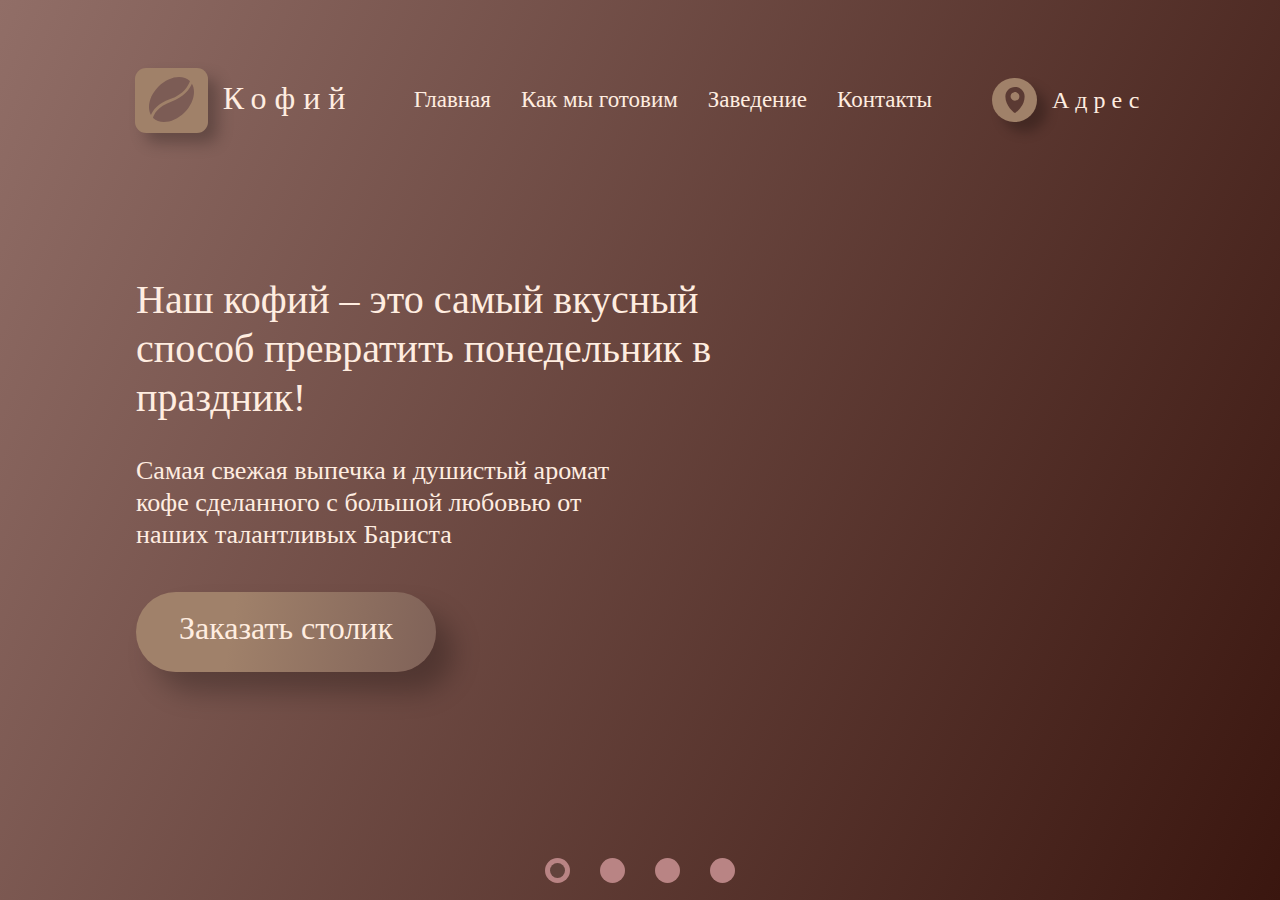
<file: index.html>
<!DOCTYPE html>
<html lang="ru">
<head>
	<meta charset="UTF-8">
	<meta name="viewport" content="width=device-width, initial-scale=1.0">
	<meta name="description" content="Наше заведение приглашает вас посетить кофейню Кофий: вкусная выпечка и ароматный кофе ждут вас!" />
    <meta name="keywords" content="Кофе, кофейня, выпечка, кофейный дом" />
	<title>Главная</title>
	<link rel="stylesheet" href="css/style.css">
</head>
<body>

<!-- хедер -->
	<header class="head">
		<div class="container">
			<div class="row align-items-center justify-content-center">
				<div class="col-12">
					<!-- контеинер элементов -->
					<div class="container_elements">

						<div class="fon_log"> <!-- фон логотипа -->
							<div class="logo"> <!-- иконка зерна -->
								<svg width="45" height="45" viewBox="0 0 45 45" fill="none" xmlns="http://www.w3.org/2000/svg">
									<path d="M1.96315 38.0374C-2.35798 30.4174 0.582444 18.4662 9.52172 9.52446C19.6732 -0.625623 33.7098 -3.04545 40.8764 4.11977C40.8848 4.12915 40.8918 4.13978 40.9033 4.1493C39.469 8.32221 34.9016 17.201 21.2104 22.0014C8.66864 26.401 3.83064 33.3959 1.96315 38.0374ZM42.8921 6.72826C41.8058 9.26237 39.9151 12.5741 36.6575 15.8314C33.3831 19.1072 28.7292 22.3244 22.1372 24.6368C8.75808 29.3283 5.01992 37.0088 3.97694 40.7306C4.02621 40.7803 4.06858 40.8318 4.11647 40.8801C11.2824 48.0456 25.3195 45.6259 35.4703 35.4742C44.5026 26.4417 47.4074 14.3355 42.8921 6.72826Z" fill="#7C5C55"/>
								</svg>
							</div>
						</div>
						<div class="logo_txt"><!-- текст логотипа -->
							<h4>Кофий</h4>
						</div>
						<nav class="navigation"><!-- меню навигации -->
                            <ul>
                                <li><a href="index.html" class="menulink">Главная</a></li>
                                <li><a href="How_we_cook.html" class="menulink">Как мы готовим</a></li>
                                <li><a href="institution.html" class="menulink">Заведение</a></li>
                                <li><a href="contact.html" class="menulink">Контакты</a></li>
                            </ul>
                        </nav>
						<div class="fon_address"><!-- фон адреса -->
							<div class="address"><!-- иконка адреса -->
								<svg width="20" height="27" href="#" viewBox="0 0 20 27" fill="none" xmlns="http://www.w3.org/2000/svg">
									<path d="M10 0.875C7.44729 0.875 4.99914 1.87956 3.1941 3.66768C1.38906 5.4558 0.375 7.88101 0.375 10.4098C0.375 20.1526 9.125 26.4543 9.4925 26.7143C9.64069 26.8188 9.81808 26.875 10 26.875C10.1819 26.875 10.3593 26.8188 10.5075 26.7143C10.875 26.4543 19.625 20.1526 19.625 10.4098C19.625 7.88101 18.6109 5.4558 16.8059 3.66768C15.0009 1.87956 12.5527 0.875 10 0.875ZM10 14.7438C9.13471 14.7438 8.28885 14.4896 7.56938 14.0134C6.84992 13.5372 6.28916 12.8603 5.95803 12.0683C5.62689 11.2764 5.54025 10.405 5.70906 9.56428C5.87787 8.72357 6.29455 7.95132 6.90641 7.3452C7.51826 6.73908 8.29781 6.3263 9.14648 6.15908C9.99515 5.99185 10.8748 6.07768 11.6742 6.40571C12.4737 6.73374 13.1569 7.28924 13.6377 8.00196C14.1184 8.71468 14.375 9.55262 14.375 10.4098C14.375 11.5592 13.9141 12.6616 13.0936 13.4744C12.2731 14.2872 11.1603 14.7438 10 14.7438Z" fill="#5B3A33"/>
								</svg>
							</div>
						</div>
						<div class="address_txt"><!-- текст адреса -->
							<a href="contact.html" class="address_text">Адрес</a>
						</div>

					</div>
				</div>
			</div>
		</div>
	</header>







<!-- контент -->
	<div class="content">
		<div class="container">
			<div class="row">
				<div class="col-12">
					<div class="container_content">
						
							<h5>
								Наш кофий – это самый вкусный 
								способ превратить понедельник в 
								праздник!
							</h5>
							<p>
								Самая свежая выпечка и душистый аромат
								кофе сделанного с большой любовью от
								наших талантливых Бариста
							</p>
							
							<a class="order_btn btn btn-primary" href="contact.html" role="button">
							Заказать столик
							</a>
	                        
					</div>
				</div>
			</div>
		</div>
	</div>


<!-- футер -->
	<footer class="foot">
		<div class="container">
			<div class="row"> 
				<div class="col-12">
					<div class="footer_navigation">
			            <div class="fmenu"><div class="f"></div></div>
			            <div class="fmenu"></div>
			            <div class="fmenu"></div>
			            <div class="fmenu"></div>
			        </div>
				</div>
			</div>
		</div>
	</footer>

</body>
</html>
</file>
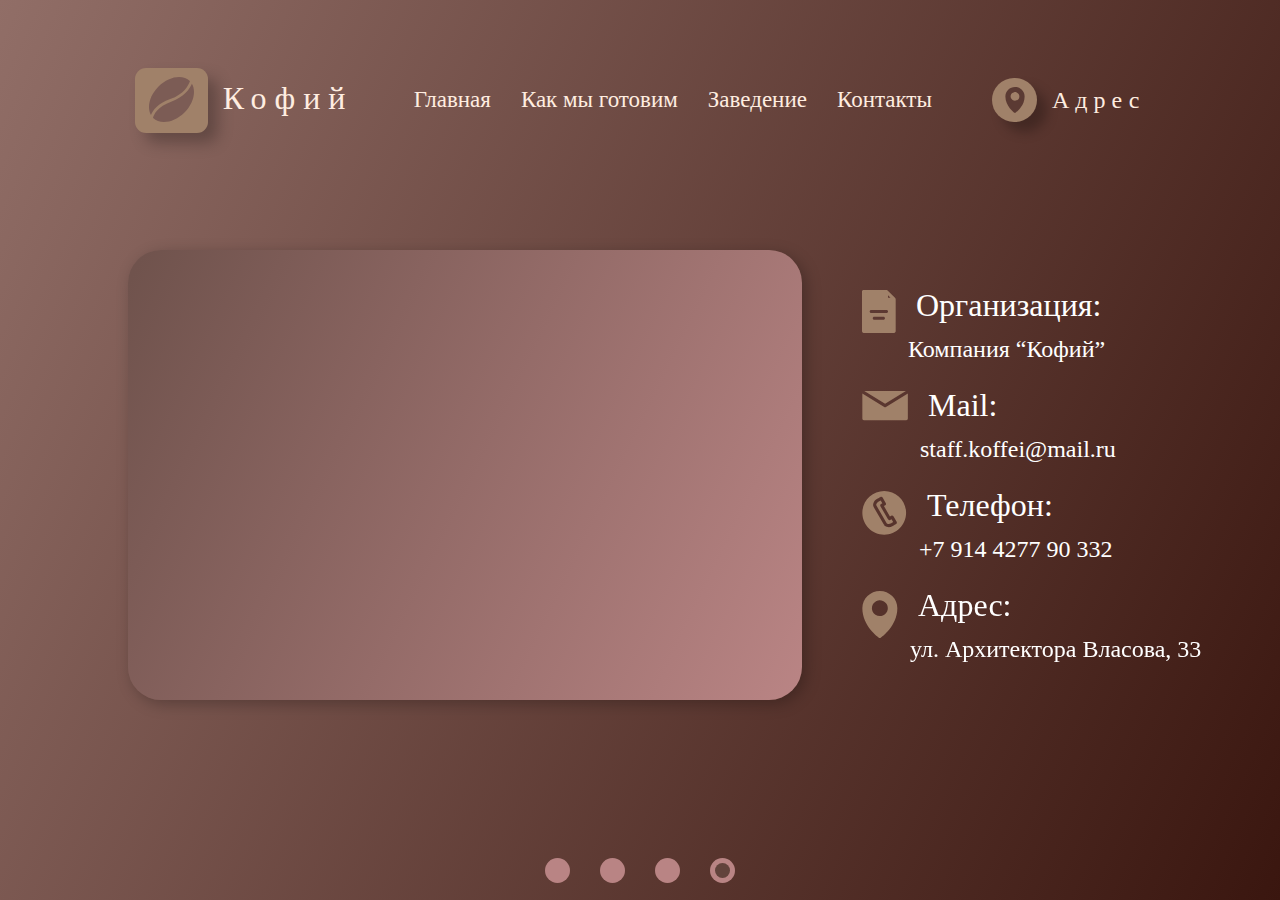
<file: contact.html>
<!DOCTYPE html>
<html lang="ru">
<head>
    <meta charset="UTF-8">
    <meta name="viewport" content="width=device-width, initial-scale=1.0">
    <meta name="description" content="Наше заведение приглашает вас посетить кофейню Кофий: вкусная выпечка и ароматный кофе ждут вас!" />
    <meta name="keywords" content="Кофе, кофейня, выпечка, кофейный дом" />
    <title>Заведение</title>
    <link rel="stylesheet" href="css/style.css">
</head>
<body>
    <!-- хедер -->
    <header class="head">
        <div class="container">
            <div class="row align-items-center justify-content-center">
                <div class="col-12">
                    <!-- контеинер элементов -->
                    <div class="container_elements">

                        <div class="fon_log"> <!-- фон логотипа -->
                            <div class="logo"> <!-- иконка зерна -->
                                <svg width="45" height="45" viewBox="0 0 45 45" fill="none" xmlns="http://www.w3.org/2000/svg">
                                    <path d="M1.96315 38.0374C-2.35798 30.4174 0.582444 18.4662 9.52172 9.52446C19.6732 -0.625623 33.7098 -3.04545 40.8764 4.11977C40.8848 4.12915 40.8918 4.13978 40.9033 4.1493C39.469 8.32221 34.9016 17.201 21.2104 22.0014C8.66864 26.401 3.83064 33.3959 1.96315 38.0374ZM42.8921 6.72826C41.8058 9.26237 39.9151 12.5741 36.6575 15.8314C33.3831 19.1072 28.7292 22.3244 22.1372 24.6368C8.75808 29.3283 5.01992 37.0088 3.97694 40.7306C4.02621 40.7803 4.06858 40.8318 4.11647 40.8801C11.2824 48.0456 25.3195 45.6259 35.4703 35.4742C44.5026 26.4417 47.4074 14.3355 42.8921 6.72826Z" fill="#7C5C55"/>
                                </svg>
                            </div>
                        </div>
                        <div class="logo_txt"><!-- текст логотипа -->
                            <h4>Кофий</h4>
                        </div>
                        <nav class="navigation"><!-- меню навигации -->
                            <ul>
                                <li><a href="index.html" class="menulink">Главная</a></li>
                                <li><a href="How_we_cook.html" class="menulink">Как мы готовим</a></li>
                                <li><a href="institution.html" class="menulink">Заведение</a></li>
                                <li><a href="contact.html" class="menulink">Контакты</a></li>
                            </ul>
                        </nav>
                        <div class="fon_address"><!-- фон адреса -->
                            <div class="address"><!-- иконка адреса -->
                                <svg width="20" height="27" href="#" viewBox="0 0 20 27" fill="none" xmlns="http://www.w3.org/2000/svg">
                                    <path d="M10 0.875C7.44729 0.875 4.99914 1.87956 3.1941 3.66768C1.38906 5.4558 0.375 7.88101 0.375 10.4098C0.375 20.1526 9.125 26.4543 9.4925 26.7143C9.64069 26.8188 9.81808 26.875 10 26.875C10.1819 26.875 10.3593 26.8188 10.5075 26.7143C10.875 26.4543 19.625 20.1526 19.625 10.4098C19.625 7.88101 18.6109 5.4558 16.8059 3.66768C15.0009 1.87956 12.5527 0.875 10 0.875ZM10 14.7438C9.13471 14.7438 8.28885 14.4896 7.56938 14.0134C6.84992 13.5372 6.28916 12.8603 5.95803 12.0683C5.62689 11.2764 5.54025 10.405 5.70906 9.56428C5.87787 8.72357 6.29455 7.95132 6.90641 7.3452C7.51826 6.73908 8.29781 6.3263 9.14648 6.15908C9.99515 5.99185 10.8748 6.07768 11.6742 6.40571C12.4737 6.73374 13.1569 7.28924 13.6377 8.00196C14.1184 8.71468 14.375 9.55262 14.375 10.4098C14.375 11.5592 13.9141 12.6616 13.0936 13.4744C12.2731 14.2872 11.1603 14.7438 10 14.7438Z" fill="#5B3A33"/>
                                </svg>
                            </div>
                        </div>
                        <div class="address_txt"><!-- текст адреса -->
                            <a href="contact.html" class="address_text">Адрес</a>
                        </div>

                    </div>
                </div>
            </div>
        </div>
    </header>








<!-- контент -->
<div class="content">
    <div class="container">
        <div class="row">
            <div class="col-12">
                <div class="contact_container">
                    
                    <div class="container_map">
                        <iframe src="https://www.google.com/maps/embed?pb=!1m18!1m12!1m3!1d1892.0955658153416!2d37.54423451804086!3d55.669974068873714!2m3!1f0!2f0!3f0!3m2!1i1024!2i768!4f13.1!3m3!1m2!1s0x46b54ce75257d7e5%3A0x2579fb7ecc104feb!2z0KHRgtGA0L7QudC60LAt0KHQntCf!5e0!3m2!1sru!2sru!4v1716815133904!5m2!1sru!2sru" width="650" height="437" style="border:0; border-radius: 33px;" allowfullscreen="" loading="lazy" referrerpolicy="no-referrer-when-downgrade"></iframe>
                    </div>

                    <div class="container_info">

                        <div class="info">
                            <svg width="34" height="43" viewBox="0 0 34 43" fill="none" xmlns="http://www.w3.org/2000/svg">
                                <path fill-rule="evenodd" clip-rule="evenodd" d="M33.5068 8.46475C33.4517 8.36216 33.3828 8.26263 33.3016 8.17228L33.2741 8.14013L33.2526 8.11869C33.248 8.11409 33.2434 8.1095 33.2388 8.10491L25.5826 0.448656L25.555 0.421094L25.5259 0.393531L25.5152 0.385875C25.4249 0.304719 25.3253 0.235813 25.2227 0.180688C25.0068 0.0658438 24.7618 0 24.5 0H1.53125C0.686 0 0 0.686 0 1.53125V41.3438C0 42.189 0.686 42.875 1.53125 42.875H32.1562C33.0015 42.875 33.6875 42.189 33.6875 41.3438V9.1875C33.6875 8.92566 33.6217 8.68066 33.5068 8.46475ZM12.25 29.8594H21.4375C22.2827 29.8594 22.9688 29.1734 22.9688 28.3281C22.9688 27.4829 22.2827 26.7969 21.4375 26.7969H12.25C11.4048 26.7969 10.7188 27.4829 10.7188 28.3281C10.7188 29.1734 11.4048 29.8594 12.25 29.8594ZM9.1875 22.9688H24.5C25.3452 22.9688 26.0312 22.2827 26.0312 21.4375C26.0312 20.5923 25.3452 19.9062 24.5 19.9062H9.1875C8.34225 19.9062 7.65625 20.5923 7.65625 21.4375C7.65625 22.2827 8.34225 22.9688 9.1875 22.9688ZM26.0312 7.65625H28.4598L26.0312 5.22769V7.65625Z" fill="#A08169"/>
                            </svg>
                            <div class="t_container">
                                <h4>Организация:</h4>
                                <p>Компания “Кофий”</p>
                            </div>
                        </div>

                        <div class="info">
                            <svg width="46" height="31" viewBox="0 0 46 31" fill="none" xmlns="http://www.w3.org/2000/svg">
                                <path fill-rule="evenodd" clip-rule="evenodd" d="M0.34375 3.5635V28.5625C0.34375 29.4595 1.07175 30.1875 1.96875 30.1875H44.2188C45.1157 30.1875 45.8438 29.4595 45.8438 28.5625V3.5635L23.9404 16.9486C23.4204 17.2671 22.7671 17.2671 22.2471 16.9486L0.34375 3.5635ZM23.0938 13.658L2.2775 0.9375H43.91L23.0938 13.658Z" fill="#A08169"/>
                            </svg>
                            <div class="t_container">
                                <h4>Mail:</h4>
                                <p>staff.koffei@mail.ru</p>
                            </div>
                        </div>

                        <div class="info">
                            <svg width="45" height="45" viewBox="0 0 45 45" fill="none" xmlns="http://www.w3.org/2000/svg">
                                <path fill-rule="evenodd" clip-rule="evenodd" d="M22.2188 0.9375C10.1453 0.9375 0.34375 10.7391 0.34375 22.8125C0.34375 34.8859 10.1453 44.6875 22.2188 44.6875C34.2922 44.6875 44.0938 34.8859 44.0938 22.8125C44.0938 10.7391 34.2922 0.9375 22.2188 0.9375ZM11.7047 17.1016L11.9391 17.5063L21.6734 34.3688L23.0266 35.15L21.6812 34.3797L21.9156 34.7859C22.6578 36.0734 24.0688 36.9516 25.9078 37.1031C27.4594 37.2313 29.2156 36.8156 30.7812 35.9109C32.5328 34.9 34.0906 34 34.0906 34C34.8375 33.5687 35.0938 32.6141 34.6625 31.8656L31.4172 26.2453C30.9859 25.4984 30.0297 25.2422 29.2828 25.6734L27.9297 26.4547L21.9203 16.0453L23.2734 15.2641C24.0203 14.8328 24.2766 13.8766 23.8453 13.1297L20.6 7.50937C20.1687 6.76094 19.2125 6.50625 18.4656 6.9375C18.4656 6.9375 16.9078 7.83594 15.1562 8.84844C13.5906 9.75156 12.3516 11.0656 11.6875 12.4719C10.8984 14.1406 10.9547 15.8016 11.6969 17.0891L11.7047 17.1016ZM24.3875 32.8172L14.4031 15.5266C14.1266 15.0469 14.2188 14.4297 14.5125 13.8078C14.9297 12.9234 15.7344 12.1219 16.7188 11.5547L18.675 10.425L20.3578 13.3391L19.0047 14.1203C18.2578 14.5516 18.0016 15.5078 18.4328 16.2547L26.0047 29.3703C26.4359 30.1172 27.3922 30.3734 28.1391 29.9422L29.4922 29.1609L31.175 32.075L29.2188 33.2047C28.2344 33.7734 27.1391 34.0687 26.1641 33.9891C25.4922 33.9344 24.9234 33.7141 24.6391 33.2547L24.3875 32.8172Z" fill="#A08169"/>
                            </svg>
                            <div class="t_container">
                                <h4>Телефон:</h4>
                                <p>+7 914 4277 90 332</p>
                            </div>
                        </div>

                        <div class="info">
                            <svg width="36" height="48" viewBox="0 0 36 48" fill="none" xmlns="http://www.w3.org/2000/svg">
                                <path d="M17.8438 0.9375C13.2025 0.9375 8.75127 2.75343 5.46938 5.9858C2.1875 9.21818 0.34375 13.6022 0.34375 18.1735C0.34375 35.7855 16.2528 47.1769 16.921 47.647C17.1905 47.836 17.513 47.9375 17.8438 47.9375C18.1745 47.9375 18.497 47.836 18.7665 47.647C19.4347 47.1769 35.3438 35.7855 35.3438 18.1735C35.3438 13.6022 33.5 9.21818 30.2181 5.9858C26.9362 2.75343 22.485 0.9375 17.8438 0.9375ZM17.8438 26.008C16.2705 26.008 14.7326 25.5485 13.4244 24.6877C12.1163 23.8268 11.0968 22.6032 10.4947 21.1716C9.89265 19.7401 9.73512 18.1648 10.042 16.645C10.349 15.1253 11.1066 13.7293 12.219 12.6336C13.3315 11.5379 14.7489 10.7918 16.2919 10.4895C17.8349 10.1872 19.4343 10.3423 20.8878 10.9353C22.3413 11.5283 23.5837 12.5325 24.4577 13.8208C25.3318 15.1092 25.7983 16.624 25.7983 18.1735C25.7983 20.2513 24.9602 22.2441 23.4685 23.7133C21.9767 25.1826 19.9534 26.008 17.8438 26.008Z" fill="#A08169"/>
                            </svg>
                            <div class="t_container">
                                <h4>Адрес:</h4>
                                <p>ул. Архитектора Власова, 33</p>
                            </div>
                        </div>

                    </div>
                </div>
            </div>
        </div>
    </div>
</div>









<!-- футер -->
    <footer class="foot">
        <div class="container">
            <div class="row"> 
                <div class="col-12">
                    <div class="footer_navigation">
                        <div class="fmenu"></div>
                        <div class="fmenu"></div>
                        <div class="fmenu"></div>
                        <div class="fmenu"><div class="f"></div></div>
                    </div>
                </div>
            </div>
        </div>
    </footer>


</body>
</html>
</file>
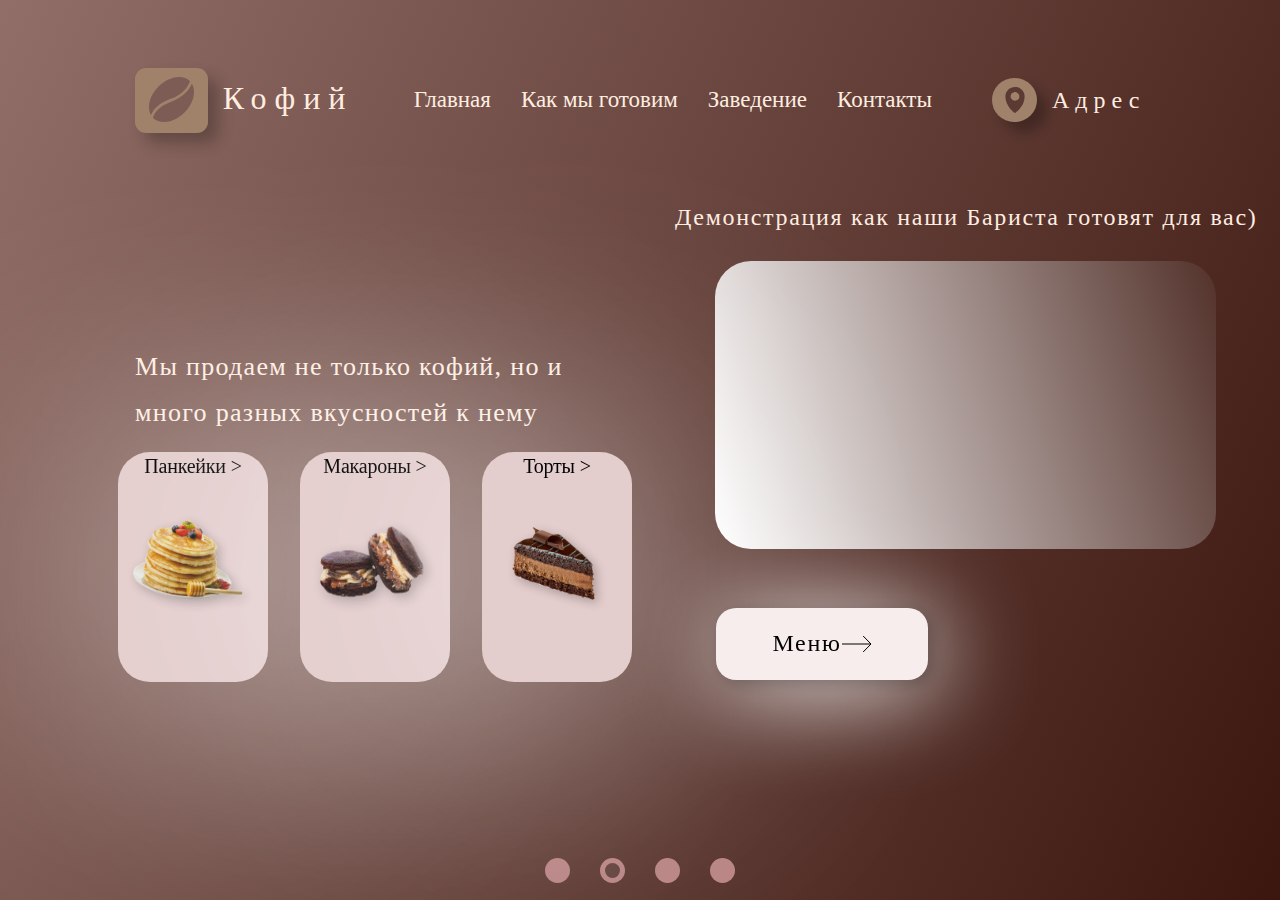
<file: How_we_cook.html>
<!DOCTYPE html>
<html lang="ru">
<head>
	<meta charset="UTF-8">
	<meta name="viewport" content="width=device-width, initial-scale=1.0">
	<meta name="description" content="Наше заведение приглашает вас посетить кофейню Кофий: вкусная выпечка и ароматный кофе ждут вас!" />
    <meta name="keywords" content="Кофе, кофейня, выпечка, кофейный дом" />
	<title>Как мы готовим</title>
	<link rel="stylesheet" href="css/style.css">
</head>
<body>

<!-- хедер -->
	<header class="head">
		<div class="container">
			<div class="row align-items-center justify-content-center">
				<div class="col-12">
					<!-- контеинер элементов -->
					<div class="container_elements">

						<div class="fon_log"> <!-- фон логотипа -->
							<div class="logo"> <!-- иконка зерна -->
								<svg width="45" height="45" viewBox="0 0 45 45" fill="none" xmlns="http://www.w3.org/2000/svg">
									<path d="M1.96315 38.0374C-2.35798 30.4174 0.582444 18.4662 9.52172 9.52446C19.6732 -0.625623 33.7098 -3.04545 40.8764 4.11977C40.8848 4.12915 40.8918 4.13978 40.9033 4.1493C39.469 8.32221 34.9016 17.201 21.2104 22.0014C8.66864 26.401 3.83064 33.3959 1.96315 38.0374ZM42.8921 6.72826C41.8058 9.26237 39.9151 12.5741 36.6575 15.8314C33.3831 19.1072 28.7292 22.3244 22.1372 24.6368C8.75808 29.3283 5.01992 37.0088 3.97694 40.7306C4.02621 40.7803 4.06858 40.8318 4.11647 40.8801C11.2824 48.0456 25.3195 45.6259 35.4703 35.4742C44.5026 26.4417 47.4074 14.3355 42.8921 6.72826Z" fill="#7C5C55"/>
								</svg>
							</div>
						</div>
						<div class="logo_txt"><!-- текст логотипа -->
							<h4>Кофий</h4>
						</div>
						<nav class="navigation"><!-- меню навигации -->
                            <ul>
                                <li><a href="index.html" class="menulink">Главная</a></li>
                                <li><a href="How_we_cook.html" class="menulink">Как мы готовим</a></li>
                                <li><a href="institution.html" class="menulink">Заведение</a></li>
                                <li><a href="contact.html" class="menulink">Контакты</a></li>
                            </ul>
                        </nav>
						<div class="fon_address"><!-- фон адреса -->
							<div class="address"><!-- иконка адреса -->
								<svg width="20" height="27" href="#" viewBox="0 0 20 27" fill="none" xmlns="http://www.w3.org/2000/svg">
									<path d="M10 0.875C7.44729 0.875 4.99914 1.87956 3.1941 3.66768C1.38906 5.4558 0.375 7.88101 0.375 10.4098C0.375 20.1526 9.125 26.4543 9.4925 26.7143C9.64069 26.8188 9.81808 26.875 10 26.875C10.1819 26.875 10.3593 26.8188 10.5075 26.7143C10.875 26.4543 19.625 20.1526 19.625 10.4098C19.625 7.88101 18.6109 5.4558 16.8059 3.66768C15.0009 1.87956 12.5527 0.875 10 0.875ZM10 14.7438C9.13471 14.7438 8.28885 14.4896 7.56938 14.0134C6.84992 13.5372 6.28916 12.8603 5.95803 12.0683C5.62689 11.2764 5.54025 10.405 5.70906 9.56428C5.87787 8.72357 6.29455 7.95132 6.90641 7.3452C7.51826 6.73908 8.29781 6.3263 9.14648 6.15908C9.99515 5.99185 10.8748 6.07768 11.6742 6.40571C12.4737 6.73374 13.1569 7.28924 13.6377 8.00196C14.1184 8.71468 14.375 9.55262 14.375 10.4098C14.375 11.5592 13.9141 12.6616 13.0936 13.4744C12.2731 14.2872 11.1603 14.7438 10 14.7438Z" fill="#5B3A33"/>
								</svg>
							</div>
						</div>
						<div class="address_txt"><!-- текст адреса -->
							<a href="contact.html" class="address_text">Адрес</a>
						</div>

					</div>
				</div>
			</div>
		</div>
	</header>







<!-- контент -->
	<div class="How_we_cook">
		<div class="container">
			<div class="row">
				<div class="col-12">
					<div class="How_we_cook_container"> <!-- контейнер где расположен весь контент -->
						
						<div class="left_class"><!-- подконтейнер в котором расположены элементы слева -->
							<h4>
								Мы продаем не только кофий, но и
								много разных вкусностей к нему
							</h4>

							<div class="box_menu"><!-- контейнер с карточками продуктов -->

								<div class="box">
									<p>Панкейки ></p>
									<div class="img">
										<img  src="css/img/How_we_cook/pancake.png">
									</div>
								</div>

								<div class="box">
									<p>Макароны ></p>
									<div class="img">
										<img  src="css/img/How_we_cook/macaron.png">
									</div>
								</div>

								<div class="box">
									<p>Торты ></p>
									<div class="img">
										<img  src="css/img/How_we_cook/cake.png">
									</div>
								</div>

							</div>
						</div>





						<div class="right_class"><!-- класс справа -->

							<h5>Демонстрация как наши Бариста готовят для вас)</h5>

							<div class="video_cook"><!-- видео с ютуба -->
								<iframe width="400" height="250" src="https://www.youtube.com/embed/Blfim_zSksk?si=oKxQg8hWAe6DyYJC" title="YouTube video player" frameborder="0" allow="accelerometer; autoplay; clipboard-write; encrypted-media; gyroscope; picture-in-picture; web-share" referrerpolicy="strict-origin-when-cross-origin" allowfullscreen></iframe>
							</div>

							<a class="menu_btn btn btn-primary" href="menu_list.html" role="button"><!-- кнопка перехода в меню -->
								Меню <svg width="30" height="18" viewBox="0 0 30 18" fill="none" xmlns="http://www.w3.org/2000/svg">
										<path d="M0 9H29M29 9L21.1622 1M29 9L21.1622 17" stroke="#000000"/>
									</svg>
							</a>

						</div>
					</div>
				</div>
			</div>
		</div>
	</div>


<!-- футер -->
	<footer class="foot">
		<div class="container">
			<div class="row"> 
				<div class="col-12">
					<div class="footer_navigation">
			            <div class="fmenu"></div>
			            <div class="fmenu"><div class="f"></div></div>
			            <div class="fmenu"></div>
			            <div class="fmenu"></div>
			        </div>
				</div>
			</div>
		</div>
	</footer>

</body>
</html>
</file>
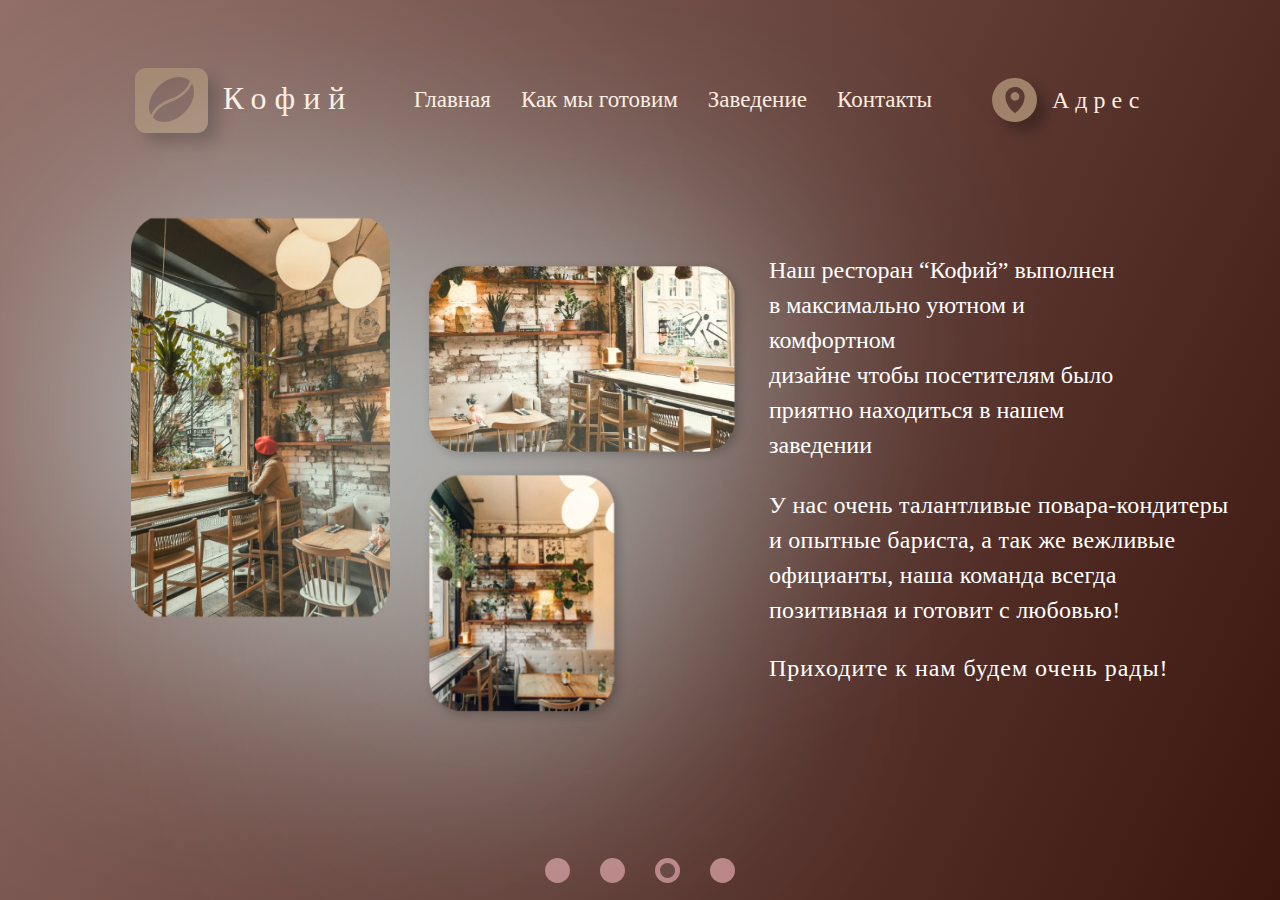
<file: institution.html>
<!DOCTYPE html>
<html lang="ru">
<head>
    <meta charset="UTF-8">
    <meta name="viewport" content="width=device-width, initial-scale=1.0">
    <meta name="description" content="Наше заведение приглашает вас посетить кофейню Кофий: вкусная выпечка и ароматный кофе ждут вас!" />
    <meta name="keywords" content="Кофе, кофейня, выпечка, кофейный дом" />
    <title>Заведение</title>
    <link rel="stylesheet" href="css/style.css">
</head>
<body>
    <!-- хедер -->
    <header class="head">
        <div class="container">
            <div class="row align-items-center justify-content-center">
                <div class="col-12">
                    <!-- контеинер элементов -->
                    <div class="container_elements">

                        <div class="fon_log"> <!-- фон логотипа -->
                            <div class="logo"> <!-- иконка зерна -->
                                <svg width="45" height="45" viewBox="0 0 45 45" fill="none" xmlns="http://www.w3.org/2000/svg">
                                    <path d="M1.96315 38.0374C-2.35798 30.4174 0.582444 18.4662 9.52172 9.52446C19.6732 -0.625623 33.7098 -3.04545 40.8764 4.11977C40.8848 4.12915 40.8918 4.13978 40.9033 4.1493C39.469 8.32221 34.9016 17.201 21.2104 22.0014C8.66864 26.401 3.83064 33.3959 1.96315 38.0374ZM42.8921 6.72826C41.8058 9.26237 39.9151 12.5741 36.6575 15.8314C33.3831 19.1072 28.7292 22.3244 22.1372 24.6368C8.75808 29.3283 5.01992 37.0088 3.97694 40.7306C4.02621 40.7803 4.06858 40.8318 4.11647 40.8801C11.2824 48.0456 25.3195 45.6259 35.4703 35.4742C44.5026 26.4417 47.4074 14.3355 42.8921 6.72826Z" fill="#7C5C55"/>
                                </svg>
                            </div>
                        </div>
                        <div class="logo_txt"><!-- текст логотипа -->
                            <h4>Кофий</h4>
                        </div>
                        <nav class="navigation"><!-- меню навигации -->
                            <ul>
                                <li><a href="index.html" class="menulink">Главная</a></li>
                                <li><a href="How_we_cook.html" class="menulink">Как мы готовим</a></li>
                                <li><a href="institution.html" class="menulink">Заведение</a></li>
                                <li><a href="contact.html" class="menulink">Контакты</a></li>
                            </ul>
                        </nav>
                        <div class="fon_address"><!-- фон адреса -->
                            <div class="address"><!-- иконка адреса -->
                                <svg width="20" height="27" href="#" viewBox="0 0 20 27" fill="none" xmlns="http://www.w3.org/2000/svg">
                                    <path d="M10 0.875C7.44729 0.875 4.99914 1.87956 3.1941 3.66768C1.38906 5.4558 0.375 7.88101 0.375 10.4098C0.375 20.1526 9.125 26.4543 9.4925 26.7143C9.64069 26.8188 9.81808 26.875 10 26.875C10.1819 26.875 10.3593 26.8188 10.5075 26.7143C10.875 26.4543 19.625 20.1526 19.625 10.4098C19.625 7.88101 18.6109 5.4558 16.8059 3.66768C15.0009 1.87956 12.5527 0.875 10 0.875ZM10 14.7438C9.13471 14.7438 8.28885 14.4896 7.56938 14.0134C6.84992 13.5372 6.28916 12.8603 5.95803 12.0683C5.62689 11.2764 5.54025 10.405 5.70906 9.56428C5.87787 8.72357 6.29455 7.95132 6.90641 7.3452C7.51826 6.73908 8.29781 6.3263 9.14648 6.15908C9.99515 5.99185 10.8748 6.07768 11.6742 6.40571C12.4737 6.73374 13.1569 7.28924 13.6377 8.00196C14.1184 8.71468 14.375 9.55262 14.375 10.4098C14.375 11.5592 13.9141 12.6616 13.0936 13.4744C12.2731 14.2872 11.1603 14.7438 10 14.7438Z" fill="#5B3A33"/>
                                </svg>
                            </div>
                        </div>
                        <div class="address_txt"><!-- текст адреса -->
                            <a href="contact.html" class="address_text">Адрес</a>
                        </div>

                    </div>
                </div>
            </div>
        </div>
    </header>

<!-- контент -->
<div class="content">
    <div class="container">
        <div class="row">
            <div class="col-12">
                <div class="institution_container">
                    <div class="container_photo">
                        <img src="css/img/institution/1.png" class="item item_1">
                            <div class="container2">
                                <img src="css/img/institution/2.png" class="item item_2">
                                <img src="css/img/institution/3.png" class="item item_3">
                            </div>
                    </div>
                        <div class="txt_container">
                            <h3 class="txt1">
                                Наш ресторан “Кофий” выполнен<p>
                                в максимально уютном и <p>
                                комфортном<p>
                                дизайне чтобы посетителям было<p>
                                приятно находиться в нашем <p>
                                заведении
                            </h3>
                            <h4 class="txt2">
                                У нас очень талантливые повара-кондитеры<p>
                                и опытные бариста, а так же вежливые <p>
                                официанты, наша команда всегда <p>
                                позитивная и готовит с любовью!
                            </h4>
                            <h5 class="txt3">
                                Приходите к нам будем очень рады!
                            </h5>
                        </div>
                </div>
            </div>
        </div>
    </div>
</div>









<!-- футер -->
    <footer class="foot">
        <div class="container">
            <div class="row"> 
                <div class="col-12">
                    <div class="footer_navigation">
                        <div class="fmenu"></div>
                        <div class="fmenu"></div>
                        <div class="fmenu"><div class="f"></div></div>
                        <div class="fmenu"></div>
                    </div>
                </div>
            </div>
        </div>
    </footer>


</body>
</html>
</file>
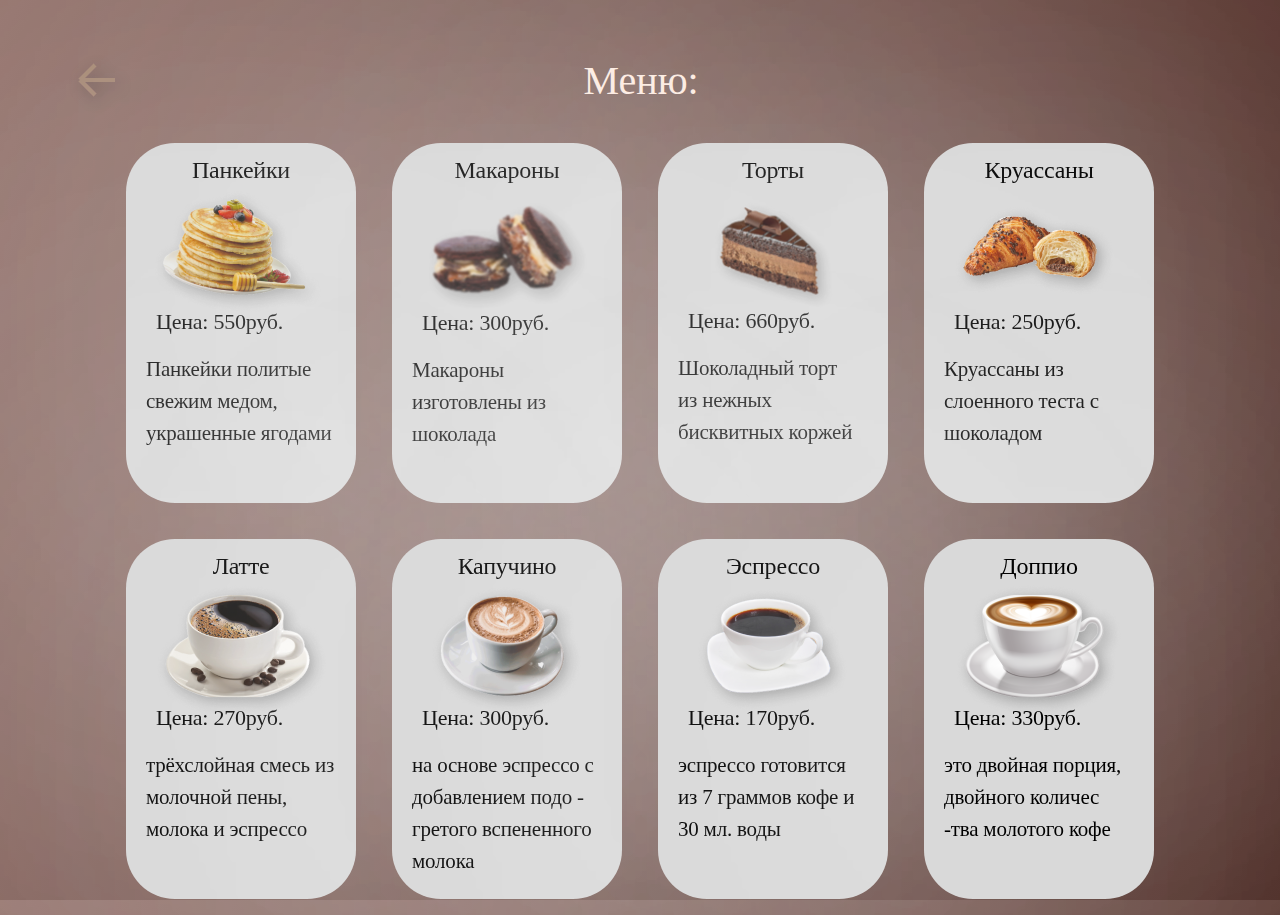
<file: menu_list.html>
<!DOCTYPE html>
<html lang="ru">
<head>
	<meta charset="UTF-8">
	<meta name="viewport" content="width=device-width, initial-scale=1.0">
	<title>меню</title>
	<link rel="stylesheet" href="css/style.css">
</head>
<body>

	<header class="head_menu">
		<div class="container">
			<div class="row">
				<div class="col-12">
					
					<div class="header_container">
						<a class="back_btn btn btn-primary" href="How_we_cook.html" role="button">
							<svg width="68" height="64" viewBox="0 0 68 64" fill="none" xmlns="http://www.w3.org/2000/svg">
								
								<g filter="url(#filter0_d_34_6)">
								<path d="M14 28L29 13M14 28L29 43M14 28H49" stroke="#A08169" stroke-width="4"/>
								</g>

								<defs>
								<filter id="filter0_d_34_6" x="0.17157" y="0.585815" width="67.8284" height="62.8284" filterUnits="userSpaceOnUse" color-interpolation-filters="sRGB">
								<feFlood flood-opacity="0" result="BackgroundImageFix"/>
								<feColorMatrix in="SourceAlpha" type="matrix" values="0 0 0 0 0 0 0 0 0 0 0 0 0 0 0 0 0 0 127 0" result="hardAlpha"/>
								<feOffset dx="4" dy="4"/>
								<feGaussianBlur stdDeviation="7.5"/>
								<feComposite in2="hardAlpha" operator="out"/>
								<feColorMatrix type="matrix" values="0 0 0 0 0 0 0 0 0 0 0 0 0 0 0 0 0 0 0.25 0"/>
								<feBlend mode="normal" in2="BackgroundImageFix" result="effect1_dropShadow_34_6"/>
								<feBlend mode="normal" in="SourceGraphic" in2="effect1_dropShadow_34_6" result="shape"/>
								</filter>
								</defs>

							</svg>
						</a>

						<h4>
							Меню:
						</h4>

					</div>

					<div class="card_container">
						
						<div class="menu_list_container">
							
							<div class="card">
								<h4>Панкейки</h4>
								<img src="css/img/menu/1pancake.png">
								<h5>Цена: 550руб.</h5>
								<p>
									Панкейки политые<p>
									свежим медом,<p>
									украшенные ягодами<p>
								</p>
							</div>

							<div class="card">
								<h4>Макароны</h4>
								<img src="css/img/menu/2macaron.png">
								<h5>Цена: 300руб.</h5>
								<p>
									Макароны<p>
									изготовлены из <p>
									шоколада<p>
								</p>
							</div>

							<div class="card">
								<h4>Торты</h4>
								<img src="css/img/menu/3cake.png">
								<h5>Цена: 660руб.</h5>
								<p>
									Шоколадный торт <p>
									из нежных<p>
									бисквитных коржей<p>
								</p>
							</div>

							<div class="card">
								<h4>Круассаны</h4>
								<img src="css/img/menu/4croissant.png">
								<h5>Цена: 250руб.</h5>
								<p>
									Круассаны из <p>
									слоенного теста с<p>
									шоколадом<p>
								</p>
							</div>

							<div class="card">
								<h4>Латте</h4>
								<img src="css/img/menu/5latte.png">
								<h5>Цена: 270руб.</h5>
								<p>
									трёхслойная смесь из <p>
									молочной пены, <p>
									молока и эспрессо<p>
								</p>
							</div>

							<div class="card">
								<h4>Капучино</h4>
								<img src="css/img/menu/6cappuccino.png">
								<h5>Цена: 300руб.</h5>
								<p>
									на основе эспрессо с <p>
									добавлением подо -<p>
									гретого вспененного <p>
									молока<p>
								</p>
							</div>

							<div class="card">
								<h4>Эспрессо</h4>
								<img src="css/img/menu/7espresso.png">
								<h5>Цена: 170руб.</h5>
								<p>
									эспрессо готовится <p>
									из 7 граммов кофе и <p>
									30 мл. воды<p>
								</p>
							</div>

							<div class="card">
								<h4>Доппио</h4>
								<img src="css/img/menu/8doppio.png">
								<h5>Цена: 330руб.</h5>
								<p>
									это двойная порция, <p>
									двойного количес <p>
									-тва молотого кофе<p>
								</p>
							</div>

						</div>

					</div>

				</div>
			</div>
		</div>
	</header>

</body>
</html>
</file>
<file: css/style.css>
:root{
  --coffee: #A08169;
  --text: #FFEDE0;
}

* {
  padding: 0;
  margin: 0;
  box-sizing: border-box;
}

body {
  height: 100vh;
  width: 100%;
  background: linear-gradient(115deg, #916E67 0%, #3A160F 100%);
}

a {
  text-decoration: none;
}











/*header*/

.container_elements{
  display: flex;
  align-items: center;
  justify-content: center;
  width: 100%;
  height: 200px;
}

/*логотип*/
/*фон логотипа*/
.fon_log{
  display: flex;
  width: 73px;
  height: 65px;
  padding: 9px 0 0 14px;

  background-color: var(--coffee);
  box-shadow: 10px 10px 15px rgba(0, 0, 0, 0.25);
  border-radius: 11px;
}

/*Текст логотипа*/
.logo_txt h4{
  margin: 0 30px 0 15px;
  width: 131px;
  height: 51px; 

  font-family: 'Zen Old Mincho';
  font-style: normal;
  font-weight: 400;
  font-size: 32px;
  line-height: 46px;
  letter-spacing: 0.25em;

  color: var(--text);
}


/*навигация*/
.navigation {
  margin-left: 30px;
}

.navigation ul{
  display: flex;
  list-style: none;
}

.navigation a{
  margin-right: 30px;
  font-size: 23px;
  font-family: 'Zen Old Mincho', serif;
  color: var(--text);
}

/*анимация навигации*/
.menulink {
  position: relative;
}

.menulink:hover {
  color: #B98484;
}

.menulink:hover::before {
  transform: scaleX(1);
  transform-origin: left;
  transition: transform 0.25s;
}

.menulink::before {
  content: '';
  width: 100%;
  height: 1px;
  background-color: #FFFFFF;
  position: absolute;
  left: 0;
  bottom: -5px;
  transform-origin: right;
  transform: scaleX(0);
  transition: transform 0.25s;
}

/*адрес*/
/*фон адреса*/
.fon_address{
  margin-left: 30px;
  padding: 8px 0 0 13px;
  width: 45px;
  height: 44px;

  background: var(--coffee);
  box-shadow: 10px 10px 11.7px rgba(0, 0, 0, 0.25);
  border-radius: 76px;
}

/*текст 'адрес'*/
.address_text {
  position: relative;
  margin-left: 15px;
  width: 90px;
  height: 35px;

  font-family: 'Zen Old Mincho', serif;
  font-style: normal;
  font-weight: 400;
  font-size: 24px;
  line-height: 35px;
  letter-spacing: 0.25em;

  color: var(--text);
}

/*анимация 'адрес'*/

.address_text:hover {
    color: #B98484;
}

.address_text:hover::before {
    transform: scaleX(1);
    transform-origin: left;
    transition: transform 0.25s;
}

.address_text::before {
    content: '';
    width: 100%;
    height: 1px;
    background-color: #FFFFFF;
    position: absolute;
    left: 0;
    bottom: -5px;
    transform-origin: right;
    transform: scaleX(0);
    transition: transform 0.25s;
}




















/*Главная*/

/*контент контеинер*/
.container_content{
  margin: 75px 0 170px 0;
  width: 100%;
  height: 400px;

  display: flex;
  justify-content: flex-start;
  align-items: center;
  flex-direction: column; 
}


/*текст1*/
.container_content h5{
  width: 600px;
  height: 180px;
  margin: 0 408px 0 0;

  font-family: 'Zen Old Mincho';
  font-style: normal;
  font-weight: 400;
  font-size: 40px;
  line-height: 49px;

  color: var(--text);
}

/*текст2*/
.container_content p{
  width: 520px;
  height: 113px;
  margin: 0 488px 24px 0;
  
  font-family: 'Zen Old Mincho';
  font-style: normal;
  font-weight: 400;
  font-size: 26px;
  line-height: 32px;

  color: var(--text);
}

/*кнопка 'Закакзать столик'*/
.order_btn{
  margin: 0 708px 0 0;
  padding-top: 70px;
  width: 300px;
  height: 80px;

  background: linear-gradient(99.96deg, #A0816A 21.9%, #765953 80.65%);
  background-size: 150%;
  box-shadow: 18px 20px 27.1px rgba(0, 0, 0, 0.25);
  border-radius: 483px;
  /*анимация*/
  transition: .5s;
}

/*анимация*/
.order_btn:hover{
  width: 305px;
  height: 85px;
  background-position: right;
}

/*текст кнопки*/
.order_btn{
  padding: 0 0 9px 0;

  font-family: 'Zen Old Mincho', serif;
  font-style: normal;
  font-weight: 400;
  font-size: 32px;
  line-height: 46px;
  color: var(--text);

  display: flex;
  justify-content: center;
  align-items: center;
  text-align: center;
}

















/*Как мы готовим*/

/*контеинер двух классов*/
.How_we_cook_container{
  display: flex;
  justify-content: center;
  

  margin-bottom: 45px;
  width: 100%;
  height: 600px;

/*  background-color: black;*/
}

/*левый класс*/
.left_class{
  width: 500px;
  height: 480px;
  margin-right: 50px;
}

/*текст левого класса*/
.left_class h4{
  margin: 140px 0 0 10px;
  height: 100px;
  width: 450px;

  display: flex;
  justify-content: center;
  align-items: center;

  font-family: 'Zen Old Mincho';
  font-style: normal;
  font-weight: 400;
  font-size: 26px;
  line-height: 46px;
  letter-spacing: 0.05em;
  color: var(--text);
}

/*контейнер ячеек*/
.box_menu{
	margin-right: 200px;
	margin-top: 2px;
	width: 500px;
	height: 250px;

	display: flex;
	justify-content: center;
	align-items: center;
}

/*ячейки*/
.box{
  display: flex;
  flex-direction: column;
  
  margin: 16px;
  width: 200px;
  height: 230px;

  filter: drop-shadow(8px 8px 150px white);
  background-color: #E4CDCD;
  border-radius: 32px;
}

/*текст в ячейке*/
.box p{
  display: flex;
  justify-content: center;
  align-items: center;

  font-family: 'Zen Old Mincho';
  font-style: normal;
  font-weight: 500;
  font-size: 20px;
  line-height: 29px;
  letter-spacing: -0.01em;
}

/*картинка в ячейке*/
.box img{
  padding: 5px;
  margin-top: 25px;
  width: 150px;
  height: 120px;
}




/*правый класс*/
.right_class{
  width: 480px;
  height: 480px;
}

/*текст правого класса*/
.right_class h5{
  width: 590px;
  height: 41px;

  font-family: 'Zen Old Mincho';
  font-style: normal;
  font-weight: 400;
  font-size: 24px;
  line-height: 35px;
  letter-spacing: 0.07em;

  color: var(--text);
}

/*рамка для виидео*/
.video_cook{
  width: 500.81px;
  height: 287.5px;
  margin: 20px 0 0 40px;

  display: flex;
  align-items: center;
  justify-content: center;

  background: linear-gradient(71.76deg, #FFFFFF 0.11%, #53322B 99.94%);
  border-radius: 36px;
}

/*видео*/
.video_cook iframe{
  
  width: 484.11px;
  height: 278.23px;
 
  border-radius: 33px;
}

/*кнопка перехода в меню*/
.right_class a{
  width: 212px;
  height: 72px;
  margin:59px 0 0 41px;

  display: flex;
  justify-content: center;
  align-items: center;

  filter: drop-shadow(8px 8px 50px white);
  background-color: #F7EDED;
  box-shadow: 4px 4px 15px rgba(0, 0, 0, 0.25);
  border-radius: 20px;
  /*анимация*/
  transition: .5s;
}

.right_class a:hover{
  filter: drop-shadow(8px 8px 30px white);
  width: 217px;
  height: 77px;
}

/*текст кнопки*/
.right_class a{
  padding: 5px;
  font-family: 'Zen Old Mincho';
  font-style: normal;
  font-weight: 400;
  font-size: 24px;
  line-height: 35px;
  letter-spacing: 0.07em;

  color: #000000;
}
















/*меню*/

/*header*/
.header_container{
  width: 100%;
  height: 100px;

  display: flex;
  align-items: center;
  justify-content: center;
}

/*текст*/
.header_container h4{
  width: 121px;
  height: 57px;
  margin: 60px 510px 0 0;

  font-family: 'Zen Old Mincho';
  font-style: normal;
  font-weight: 400;
  font-size: 40px;
  line-height: 58px;

  color: var(--text);
}

/*стрелка назад*/
.back_btn{
  margin: 72px 450px 0 0;
}

/*контейнер где будут карточки*/
.card_container{
  margin-top: 15px;
  width: 100%;
  height: 800px;

  display: flex;
  justify-content: center;
  align-items: center;
}

/*подконтейнер карточек*/
.menu_list_container{
  width: 1250px;
  height: 780px;

  display: flex;
  justify-content: center;
  align-items: center;
  flex-wrap: wrap;
}

/*карточки*/
.card{
  margin: 18px;
  width: 230px;
  height: 360px;


  display: flex;
  flex-direction: column;
  align-items: center;
   
  
  background-color: #D9D9D9;
  filter: drop-shadow(1px 1px 300px whitesmoke);
  border-radius: 49px;
}

/*редактирование цен и описания блюд*/

.card h5{
  align-self: flex-start;
  margin-left: 30px;
}

.card p{
  align-self: flex-start;
  margin-left: 20px;
}

/*название блюд*/
.card h4{
  margin: 10px 0 0 0;


  font-family: 'Zen Old Mincho';
  font-style: normal;
  font-weight: 500;
  font-size: 24px;
  line-height: 35px;
  letter-spacing: -0.01em;

  color: #000000;
}

/*цена*/
.card h5{
  margin-top: -15px;
  font-family: 'Zen Old Mincho';
  font-style: normal;
  font-weight: 500;
  font-size: 22px;
  line-height: 32px;
  letter-spacing: -0.01em;

  color: #000000;
}

/*описание блюда*/
.card p{
  margin-top: 30px;

  font-family: 'Zen Old Mincho';
  font-style: normal;
  font-weight: 500;
  font-size: 21px;
  line-height: 2px;
  letter-spacing: -0.01em;

  color: #000000;

}













/*Заведение*/
/*контент контейнер*/
.institution_container{
  display: flex;
  justify-content: center;
  align-items: center;

  width: 100%;
  height: 645px;
}

/*контейнер с изображениями заведений*/
.container_photo{
  display: flex;
  justify-content: center;

  margin-bottom: 60px;
  width: 658px;
  height: 556px;
}

.container2{
  display: flex;
  flex-direction: column;
  justify-content: center;
}

/*редактирование изображений в контейнере*/
.item_1{
  width: 259px;
  height: 405px;
}

.item_2{
  margin-left: 30px;
  width: 330px;
  height: 208px;
}

.item_3{
  margin-left: 30px;
  width: 210px;
  height: 261px;
}

/*свечение изображений*/
.item{
  filter: drop-shadow(2px 2px 150px #E0FFFF);
}

/*текст справа*/
/*контейнер*/
.txt_container{
  position: relative;
  width: 400px;
  height: 700px;
}

/*текст*/
.txt1{
  margin-top: 80px;
  width: 425px;
  height: 215px;

  font-family: 'Zen Old Mincho';
  font-style: normal;
  font-weight: 500;
  font-size: 24px;
  line-height: 35px;

  color: #FFFFFF;
}

.txt2{
  margin: 20px 70px 0 0;
  width: 566px;
  height: 143px;

  font-family: 'Zen Old Mincho';
  font-style: normal;
  font-weight: 500;
  font-size: 24px;
  line-height: 35px;
  letter-spacing: 0.01em;

  color: #FFFFFF;
}

.txt3{
  margin-top: 20px;
  width: 469px;
  height: 35px;

  font-family: 'Zen Old Mincho';
  font-style: normal;
  font-weight: 500;
  font-size: 24px;
  line-height: 35px;
  letter-spacing: 0.04em;

  color: #FFFFFF;
}














/*контакты*/
.contact_container{
  width: 100%;
  height: 645px;

  display: flex;
  justify-content: center;
}

/*фон для крты*/
.container_map{
  margin: 50px 60px 0 0;
  width: 674px;
  height: 450px;

  display: flex;
  justify-content: center;
  align-items: center;

  background: linear-gradient(115.78deg, #70534D 1.84%, #B98484 99.21%);
  box-shadow: 4px 4px 15px rgba(0, 0, 0, 0.25);
  border-radius: 33px;
}

/*контейнер с информацией*/
.container_info{
  margin: 65px -110px 0 0;
  width: 400px;
  height: 450px;

  display: flex;
  flex-direction: column;
  justify-content: center;
}

/*блоки информации*/
.info{
  width: 400px;
  height: 86px;
  padding-bottom: 100px;

  display: flex;
}

/*контейнер с текстом*/
.t_container{
  margin: 0 0 10px 12px;
  display: flex;
  flex-direction: column;
}

/*заголовки*/
.t_container h4{
  margin-left: 8px;
  margin-top: -8px;
  width: 198px;
  height: 51px;

  font-family: 'Zen Old Mincho';
  font-style: normal;
  font-weight: 400;
  font-size: 32px;
  line-height: 46px;

  color: #FFFFFF;
}

/*описание*/
.t_container p{
  margin-top: 4px;
  width: 303px;
  height: 35px;

  font-family: 'Zen Old Mincho';
  font-style: normal;
  font-weight: 400;
  font-size: 24px;
  line-height: 35px;

  color: #FFFFFF;
}
















/*Footer*/

.footer_navigation{
  width: 100%;
  height: 50px;

  display: flex;
  align-items: center;
  justify-content: center;
}

.fmenu{
  margin: 15px;
  width: 25px; 
  height: 25px;
  
  background: #B98484;
  border-radius: 50%;
}

.f{
	margin: 5px;
	width: 15px;
	height: 15px;

	background-color: #62433C;
	border-radius: 50%;
}
</file>
